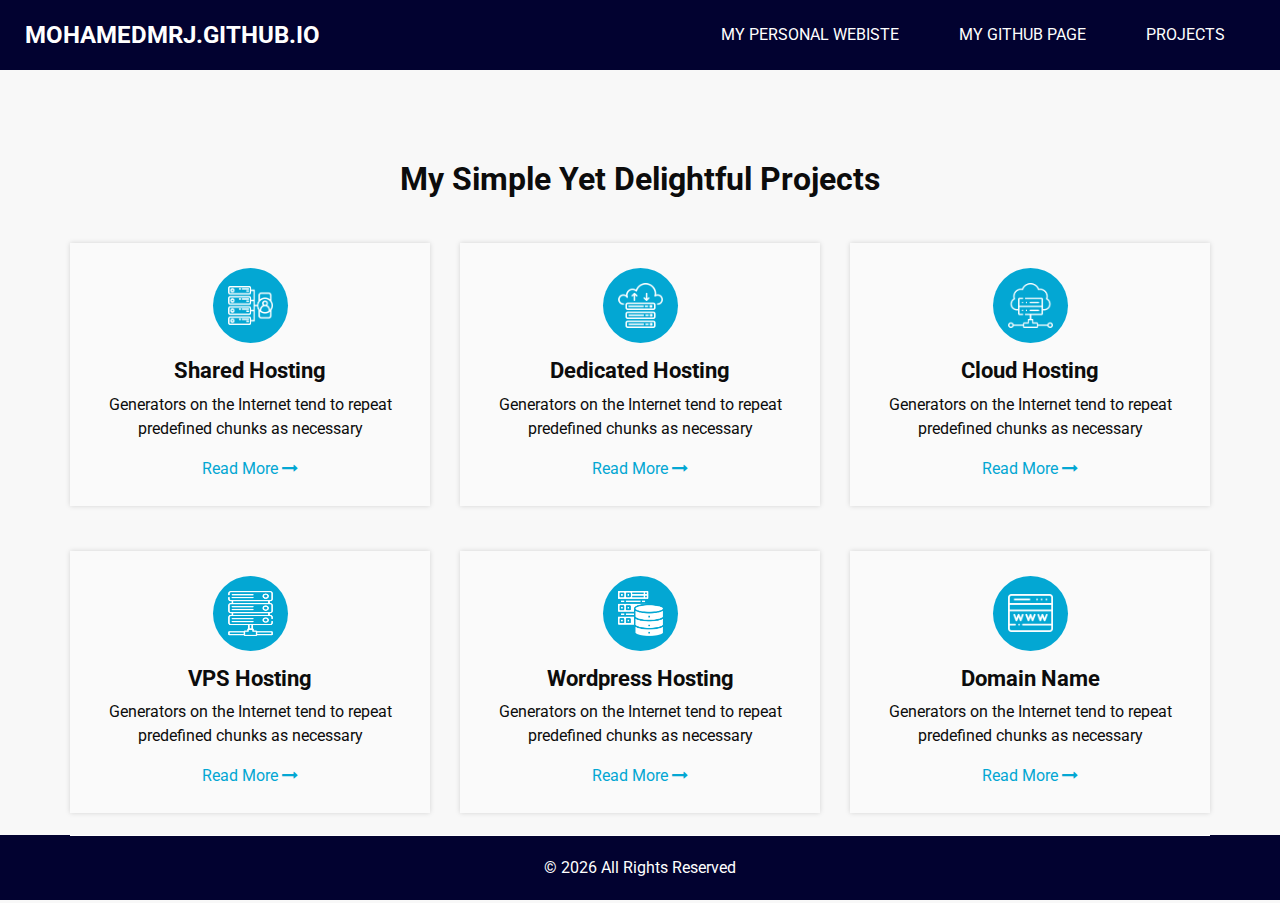
<file: index.html>
<!DOCTYPE html>
<html>

<head>
  <!-- Basic -->
  <meta charset="utf-8" />
  <meta http-equiv="X-UA-Compatible" content="IE=edge" />
  <!-- Mobile Metas -->
  <meta name="viewport" content="width=device-width, initial-scale=1, shrink-to-fit=no" />
  <!-- Site Metas -->
  <link rel="icon" href="images/fevicon.png" type="image/gif" />
  <meta name="keywords" content="" />
  <meta name="description" content="" />
  <meta name="author" content="" />

  <title>Hostit</title>


  <!-- bootstrap core css -->
  <link rel="stylesheet" type="text/css" href="css/bootstrap.css" />

  <!-- fonts style -->
  <link href="https://fonts.googleapis.com/css2?family=Roboto:wght@400;500;700;900&display=swap" rel="stylesheet">

  <!-- font awesome style -->
  <link href="css/font-awesome.min.css" rel="stylesheet" />

  <!-- Custom styles for this template -->
  <link href="css/style.css" rel="stylesheet" />
  <!-- responsive style -->
  <link href="css/responsive.css" rel="stylesheet" />

</head>

<body class="sub_page">

  <div class="hero_area">
    <!-- header section strats -->
    <header class="header_section">
      <div class="container-fluid">
        <nav class="navbar navbar-expand-lg custom_nav-container ">
          <a class="navbar-brand" href="index.html">
            <span>MohamedMrj.github.io</span>
          </a>

          <button class="navbar-toggler" type="button" data-toggle="collapse" data-target="#navbarSupportedContent" aria-controls="navbarSupportedContent" aria-expanded="false" aria-label="Toggle navigation">
            <span class=""> </span>
          </button>

          <div class="collapse navbar-collapse" id="navbarSupportedContent">
            <ul class="navbar-nav  ml-auto">
              <li class="nav-item ">
                <a class="nav-link" href="https://mohamedalmefrej.com/">My Personal Webiste<span class="sr-only">(current)</span></a>
              </li>
              <li class="nav-item">
                <a class="nav-link" href="https://github.com/MohamedMrj">My GitHub Page</a>
              </li>
              <li class="nav-item active">
                <a class="nav-link" href="index.html">Projects</a>
              </li>
            </ul>
              <!-- search button/icon
            <div class="quote_btn-container">
              <form class="form-inline">
                <button class="btn nav_search-btn" type="submit" aria-label="Search">
                  <i class="fa fa-search" aria-hidden="true"></i>
                </button>
              </form>
            </div>
            -->
          </div>
        </nav>
      </div>
    </header>
    <!-- end header section -->
  </div>

  <!-- service section -->

  <section class="service_section layout_padding">
    <div class="container">
      <div class="heading_container heading_center">
        <h2>
          My Simple Yet Delightful Projects
        </h2>
      </div>
    </div>
    <div class="container ">
      <div class="row">
        <div class="col-md-6 col-lg-4">
          <div class="box ">
            <div class="img-box">
              <img src="images/s1.png" alt="">
            </div>
            <div class="detail-box">
              <h4>
                Shared Hosting
              </h4>
              <p>
                Generators on the Internet tend to repeat predefined chunks as necessary
              </p>
              <a href="#">
                Read More
                <i class="fa fa-long-arrow-right" aria-hidden="true"></i>

              </a>
            </div>
          </div>
        </div>
        <div class="col-md-6 col-lg-4">
          <div class="box ">
            <div class="img-box">
              <img src="images/s2.png" alt="">
            </div>
            <div class="detail-box">
              <h4>
                Dedicated Hosting
              </h4>
              <p>
                Generators on the Internet tend to repeat predefined chunks as necessary
              </p>
              <a href="">
                Read More
                <i class="fa fa-long-arrow-right" aria-hidden="true"></i>

              </a>
            </div>
          </div>
        </div>
        <div class="col-md-6 col-lg-4 ">
          <div class="box ">
            <div class="img-box">
              <img src="images/s3.png" alt="">
            </div>
            <div class="detail-box">
              <h4>
                Cloud Hosting
              </h4>
              <p>
                Generators on the Internet tend to repeat predefined chunks as necessary
              </p>
              <a href="">
                Read More
                <i class="fa fa-long-arrow-right" aria-hidden="true"></i>

              </a>
            </div>
          </div>
        </div>
        <div class="col-md-6 col-lg-4">
          <div class="box ">
            <div class="img-box">
              <img src="images/s4.png" alt="">
            </div>
            <div class="detail-box">
              <h4>
                VPS Hosting
              </h4>
              <p>
                Generators on the Internet tend to repeat predefined chunks as necessary
              </p>
              <a href="">
                Read More
                <i class="fa fa-long-arrow-right" aria-hidden="true"></i>

              </a>
            </div>
          </div>
        </div>
        <div class="col-md-6 col-lg-4">
          <div class="box ">
            <div class="img-box">
              <img src="images/s5.png" alt="">
            </div>
            <div class="detail-box">
              <h4>
                Wordpress Hosting
              </h4>
              <p>
                Generators on the Internet tend to repeat predefined chunks as necessary
              </p>
              <a href="">
                Read More
                <i class="fa fa-long-arrow-right" aria-hidden="true"></i>

              </a>
            </div>
          </div>
        </div>
        <div class="col-md-6 col-lg-4">
          <div class="box ">
            <div class="img-box">
              <img src="images/s6.png" alt="">
            </div>
            <div class="detail-box">
              <h4>
                Domain Name
              </h4>
              <p>
                Generators on the Internet tend to repeat predefined chunks as necessary
              </p>
              <a href="">
                Read More
                <i class="fa fa-long-arrow-right" aria-hidden="true"></i>

              </a>
            </div>
          </div>
        </div>
      </div>
    </div>
  </section>

  <!-- end service section -->


  <!-- info section -->
  <!-- end info section -->


  <!-- footer section -->
  <footer class="footer_section">
    <div class="container">
      <p>
        &copy; <span id="displayYear"></span> All Rights Reserved
        
      </p>
    </div>
  </footer>
  <!-- footer section -->

  <!-- jQery -->
  <script src="js/jquery-3.4.1.min.js"></script>
  <!-- bootstrap js -->
  <script src="js/bootstrap.js"></script>
  <!-- custom js -->
  <script src="js/custom.js"></script>


</body>

</html>
</file>
<file: css/style.css>
body {
  font-family: "Roboto", sans-serif;
  color: #0c0c0c;
  background-color: #f8f8f8;
  overflow-x: hidden;
}

.layout_padding {
  padding: 90px 0;
}

.layout_padding2 {
  padding: 75px 0;
}

.layout_padding2-top {
  padding-top: 75px;
}

.layout_padding2-bottom {
  padding-bottom: 75px;
}

.layout_padding-top {
  padding-top: 90px;
}

.layout_padding-bottom {
  padding-bottom: 90px;
}

.heading_container {
  display: -webkit-box;
  display: -ms-flexbox;
  display: flex;
  -webkit-box-orient: vertical;
  -webkit-box-direction: normal;
      -ms-flex-direction: column;
          flex-direction: column;
  -webkit-box-align: start;
      -ms-flex-align: start;
          align-items: flex-start;
}

.heading_container h2 {
  position: relative;
  font-weight: bold;
  margin: 0;
}

.heading_container.heading_center {
  -webkit-box-align: center;
      -ms-flex-align: center;
          align-items: center;
  text-align: center;
}

.heading_container p {
  margin-top: 10px;
  margin-bottom: 0;
}

.container_border_style {
  position: relative;
  padding: 20px;
}

.container_border_style::before, .container_border_style::after {
  content: "";
  position: absolute;
  top: 50%;
  width: 3px;
  height: 90px;
  background-color: #03a7d3;
  -webkit-transform: translateY(-50%);
          transform: translateY(-50%);
}

.container_border_style::before {
  left: 0;
}

.container_border_style::after {
  right: 0;
}

a,
a:hover,
a:focus {
  text-decoration: none;
}

a:hover,
a:focus {
  color: initial;
}

.btn,
.btn:focus {
  outline: none !important;
  -webkit-box-shadow: none;
          box-shadow: none;
}

/*header section*/
.hero_area {
  position: relative;
  background-color: #020230;
  min-height: 100vh;
  display: -webkit-box;
  display: -ms-flexbox;
  display: flex;
  -webkit-box-orient: vertical;
  -webkit-box-direction: normal;
      -ms-flex-direction: column;
          flex-direction: column;
}

.sub_page .hero_area {
  min-height: auto;
}

.header_section .container-fluid {
  padding-right: 25px;
  padding-left: 25px;
}

.navbar-brand span {
  font-weight: bold;
  color: #ffffff;
  font-size: 24px;
  text-transform: uppercase;
}

.custom_nav-container {
  padding: 10px 0;
}

.custom_nav-container .navbar-nav .nav-item .nav-link {
  padding: 3px 15px;
  margin: 10px 15px;
  color: #ffffff;
  text-align: center;
  text-transform: uppercase;
}

.custom_nav-container .nav_search-btn {
  width: 35px;
  height: 35px;
  padding: 0;
  border: none;
  color: #ffffff;
  margin: 0 20px;
}

.custom_nav-container .navbar-toggler {
  outline: none;
}

.custom_nav-container .navbar-toggler {
  padding: 0;
  width: 37px;
  height: 42px;
  -webkit-transition: all 0.3s;
  transition: all 0.3s;
}

.custom_nav-container .navbar-toggler span {
  display: block;
  width: 35px;
  height: 4px;
  background-color: #ffffff;
  margin: 7px 0;
  -webkit-transition: all 0.3s;
  transition: all 0.3s;
  position: relative;
  border-radius: 5px;
  transition: all 0.3s;
}

.custom_nav-container .navbar-toggler span::before, .custom_nav-container .navbar-toggler span::after {
  content: "";
  position: absolute;
  left: 0;
  height: 100%;
  width: 100%;
  background-color: #ffffff;
  top: -10px;
  border-radius: 5px;
  -webkit-transition: all 0.3s;
  transition: all 0.3s;
}

.custom_nav-container .navbar-toggler span::after {
  top: 10px;
}

.custom_nav-container .navbar-toggler[aria-expanded="true"] {
  -webkit-transform: rotate(360deg);
          transform: rotate(360deg);
}

.custom_nav-container .navbar-toggler[aria-expanded="true"] span {
  -webkit-transform: rotate(45deg);
          transform: rotate(45deg);
}

.custom_nav-container .navbar-toggler[aria-expanded="true"] span::before, .custom_nav-container .navbar-toggler[aria-expanded="true"] span::after {
  -webkit-transform: rotate(90deg);
          transform: rotate(90deg);
  top: 0;
}

.custom_nav-container .navbar-toggler[aria-expanded="true"] .s-1 {
  -webkit-transform: rotate(45deg);
          transform: rotate(45deg);
  margin: 0;
  margin-bottom: -4px;
}

.custom_nav-container .navbar-toggler[aria-expanded="true"] .s-2 {
  display: none;
}

.custom_nav-container .navbar-toggler[aria-expanded="true"] .s-3 {
  -webkit-transform: rotate(-45deg);
          transform: rotate(-45deg);
  margin: 0;
  margin-top: -4px;
}

.custom_nav-container .navbar-toggler[aria-expanded="false"] .s-1,
.custom_nav-container .navbar-toggler[aria-expanded="false"] .s-2,
.custom_nav-container .navbar-toggler[aria-expanded="false"] .s-3 {
  -webkit-transform: none;
          transform: none;
}

.quote_btn-container {
  display: -webkit-box;
  display: -ms-flexbox;
  display: flex;
  -webkit-box-align: center;
      -ms-flex-align: center;
          align-items: center;
}

.quote_btn-container a {
  color: #ffffff;
  text-transform: uppercase;
}

.quote_btn-container a span {
  margin-left: 5px;
}

/*end header section*/
/* slider section */
.slider_section {
  -webkit-box-flex: 1;
      -ms-flex: 1;
          flex: 1;
  display: -webkit-box;
  display: -ms-flexbox;
  display: flex;
  -webkit-box-align: center;
      -ms-flex-align: center;
          align-items: center;
  padding-top: 45px;
  padding-bottom: 90px;
}

.slider_section .row {
  -webkit-box-align: center;
      -ms-flex-align: center;
          align-items: center;
}

.slider_section #customCarousel1 {
  width: 100%;
  position: unset;
}

.slider_section .detail-box {
  color: #ffffff;
}

.slider_section .detail-box h1 {
  font-weight: bold;
  margin-bottom: 25px;
  font-size: 2rem;
}

.slider_section .detail-box h1 span {
  font-size: 3rem;
  color: #03a7d3;
}

.slider_section .detail-box .btn-box {
  display: -webkit-box;
  display: -ms-flexbox;
  display: flex;
  margin: 0 -5px;
}

.slider_section .detail-box a {
  margin: 5px;
  width: 195px;
  text-align: center;
}

.slider_section .detail-box .btn-1 {
  display: inline-block;
  padding: 10px 15px;
  background-color: #03a7d3;
  color: #ffffff;
  border-radius: 5px;
  border: 1px solid #03a7d3;
  -webkit-transition: all .3s;
  transition: all .3s;
}

.slider_section .detail-box .btn-1:hover {
  background-color: transparent;
  color: #03a7d3;
}

.slider_section .detail-box .btn-2 {
  display: inline-block;
  padding: 10px 15px;
  background-color: #ff4646;
  color: #ffffff;
  border-radius: 5px;
  border: 1px solid #ff4646;
  -webkit-transition: all .3s;
  transition: all .3s;
}

.slider_section .detail-box .btn-2:hover {
  background-color: transparent;
  color: #ff4646;
}

.slider_section .img-box img {
  width: 100%;
}

.slider_section .carousel_btn-box {
  position: absolute;
  bottom: 0;
  left: 0;
  display: -webkit-box;
  display: -ms-flexbox;
  display: flex;
  -webkit-box-pack: justify;
      -ms-flex-pack: justify;
          justify-content: space-between;
  width: 100%;
  height: 50px;
  z-index: 3;
  font-size: 22px;
}

.slider_section .carousel_btn-box .carousel-control-prev,
.slider_section .carousel_btn-box .carousel-control-next {
  position: unset;
  width: 50px;
  height: 50px;
  background-color: #03a7d3;
  opacity: 1;
  font-size: 28px;
  -webkit-transition: all .3s;
  transition: all .3s;
}

.slider_section .carousel_btn-box .carousel-control-prev:hover,
.slider_section .carousel_btn-box .carousel-control-next:hover {
  background-color: #ffffff;
  color: #000000;
}

.about_section .row {
  -webkit-box-align: center;
      -ms-flex-align: center;
          align-items: center;
}

.about_section .img-box img {
  max-width: 100%;
}

.about_section .detail-box p {
  color: #999;
  margin-top: 15px;
}

.about_section .detail-box a {
  display: inline-block;
  padding: 10px 45px;
  background-color: #ff4646;
  color: #ffffff;
  border-radius: 5px;
  border: 1px solid #ff4646;
  -webkit-transition: all .3s;
  transition: all .3s;
  margin-top: 15px;
}

.about_section .detail-box a:hover {
  background-color: transparent;
  color: #ff4646;
}

.service_section {
  position: relative;
}

.service_section .box {
  margin-top: 45px;
  display: -webkit-box;
  display: -ms-flexbox;
  display: flex;
  -webkit-box-orient: vertical;
  -webkit-box-direction: normal;
      -ms-flex-direction: column;
          flex-direction: column;
  -webkit-box-align: center;
      -ms-flex-align: center;
          align-items: center;
  text-align: center;
  padding: 25px;
  background-color: #fafafa;
  -webkit-box-shadow: 0 0 5px 0 rgba(0, 0, 0, 0.15);
          box-shadow: 0 0 5px 0 rgba(0, 0, 0, 0.15);
}

.service_section .box .img-box {
  width: 75px;
  height: 75px;
  background-color: #03a7d3;
  border-radius: 100%;
  display: -webkit-box;
  display: -ms-flexbox;
  display: flex;
  -webkit-box-pack: center;
      -ms-flex-pack: center;
          justify-content: center;
  -webkit-box-align: center;
      -ms-flex-align: center;
          align-items: center;
  -webkit-transition: all .2s;
  transition: all .2s;
  padding: 10px;
}

.service_section .box .img-box img {
  width: 100%;
  max-width: 45px;
  max-height: 45px;
}

.service_section .box .detail-box {
  margin-top: 15px;
}

.service_section .box .detail-box h4 {
  font-weight: bold;
  font-size: 22px;
}

.service_section .box .detail-box a {
  color: #03a7d3;
}

.service_section .box .detail-box a:hover {
  color: #ff4646;
}

.service_section .box:hover .img-box {
  background-color: #ff4646;
}

.server_section {
  background: linear-gradient(110deg, transparent 25%, #020230 25%);
  padding: 55px 0;
  color: #ffffff;
}

.server_section .row {
  -webkit-box-align: center;
      -ms-flex-align: center;
          align-items: center;
}

.server_section .img-box {
  position: relative;
}

.server_section .img-box img {
  width: 100%;
}

.server_section .img-box .play_btn {
  position: absolute;
  top: 50%;
  left: 50%;
  display: -webkit-box;
  display: -ms-flexbox;
  display: flex;
  -webkit-box-align: center;
      -ms-flex-align: center;
          align-items: center;
  -webkit-box-pack: center;
      -ms-flex-pack: center;
          justify-content: center;
  width: 65px;
  height: 65px;
  -webkit-transform: translate(-50%, -50%);
          transform: translate(-50%, -50%);
  border: none;
}

.server_section .img-box .play_btn button {
  background-color: transparent;
  border: none;
  background-color: #03a7d3;
  color: #ffffff;
  width: 100%;
  height: 100%;
  border-radius: 100%;
  position: relative;
  z-index: 3;
  outline: none;
}

.server_section .img-box .play_btn:before, .server_section .img-box .play_btn:after {
  content: "";
  width: 100%;
  height: 100%;
  position: absolute;
  top: 50%;
  left: 50%;
  background-color: #03a7d3;
  opacity: 1;
  border-radius: 100%;
  -webkit-transform: translate(-50%, -50%);
          transform: translate(-50%, -50%);
}

.server_section .img-box .play_btn:before {
  z-index: 2;
  -webkit-animation: before-animation 1500ms infinite;
          animation: before-animation 1500ms infinite;
}

.server_section .img-box .play_btn:after {
  z-index: 1;
  -webkit-animation: after-animation 1500ms infinite;
          animation: after-animation 1500ms infinite;
}

@-webkit-keyframes before-animation {
  0% {
    -webkit-transform: translateX(-50%) translateY(-50%) translateZ(0) scale(1);
            transform: translateX(-50%) translateY(-50%) translateZ(0) scale(1);
    opacity: 1;
  }
  100% {
    -webkit-transform: translateX(-50%) translateY(-50%) translateZ(0) scale(1.5);
            transform: translateX(-50%) translateY(-50%) translateZ(0) scale(1.5);
    opacity: 0;
  }
}

@keyframes before-animation {
  0% {
    -webkit-transform: translateX(-50%) translateY(-50%) translateZ(0) scale(1);
            transform: translateX(-50%) translateY(-50%) translateZ(0) scale(1);
    opacity: 1;
  }
  100% {
    -webkit-transform: translateX(-50%) translateY(-50%) translateZ(0) scale(1.5);
            transform: translateX(-50%) translateY(-50%) translateZ(0) scale(1.5);
    opacity: 0;
  }
}

@-webkit-keyframes after-animation {
  0% {
    -webkit-transform: translateX(-50%) translateY(-50%) translateZ(0) scale(1);
            transform: translateX(-50%) translateY(-50%) translateZ(0) scale(1);
    opacity: 1;
  }
  100% {
    -webkit-transform: translateX(-50%) translateY(-50%) translateZ(0) scale(2);
            transform: translateX(-50%) translateY(-50%) translateZ(0) scale(2);
    opacity: 0;
  }
}

@keyframes after-animation {
  0% {
    -webkit-transform: translateX(-50%) translateY(-50%) translateZ(0) scale(1);
            transform: translateX(-50%) translateY(-50%) translateZ(0) scale(1);
    opacity: 1;
  }
  100% {
    -webkit-transform: translateX(-50%) translateY(-50%) translateZ(0) scale(2);
            transform: translateX(-50%) translateY(-50%) translateZ(0) scale(2);
    opacity: 0;
  }
}

.server_section .detail-box a {
  display: inline-block;
  padding: 10px 45px;
  background-color: #ff4646;
  color: #ffffff;
  border-radius: 5px;
  border: 1px solid #ff4646;
  -webkit-transition: all .3s;
  transition: all .3s;
  margin-top: 25px;
}

.server_section .detail-box a:hover {
  background-color: transparent;
  color: #ff4646;
}

.price_section .price_container {
  display: -webkit-box;
  display: -ms-flexbox;
  display: flex;
  -ms-flex-wrap: wrap;
      flex-wrap: wrap;
  -webkit-box-pack: center;
      -ms-flex-pack: center;
          justify-content: center;
  text-align: center;
}

.price_section .price_container .box {
  margin: 45px 15px 0 15px;
}

.price_section .price_container .box .detail-box {
  width: 300px;
  padding: 40px 20px 15px 20px;
  background-color: #fff;
  border-radius: 25px;
  -webkit-box-shadow: 0 0 5px 0 rgba(0, 0, 0, 0.1);
          box-shadow: 0 0 5px 0 rgba(0, 0, 0, 0.1);
}

.price_section .price_container .box .detail-box h2 {
  font-weight: bold;
}

.price_section .price_container .box .detail-box h2 span {
  font-size: 3rem;
}

.price_section .price_container .box .detail-box h6 {
  text-transform: uppercase;
  color: #03a7d3;
  font-size: 20px;
  margin-bottom: 10px;
}

.price_section .price_container .box .price_features {
  padding: 0;
  list-style-type: none;
}

.price_section .price_container .box .price_features li {
  margin: 10px 0;
}

.price_section .price_container .box .btn-box {
  margin-top: 25px;
}

.price_section .price_container .box .btn-box a {
  display: inline-block;
  padding: 10px 35px;
  background-color: #ff4646;
  color: #ffffff;
  border-radius: 5px;
  border: 1px solid #ff4646;
  -webkit-transition: all .3s;
  transition: all .3s;
  border: none;
}

.price_section .price_container .box .btn-box a:hover {
  background-color: transparent;
  color: #ff4646;
}

.price_section .price_container .box .btn-box a:hover {
  background-color: #03a7d3;
  color: #ffffff;
}

.price_section .price_container .box:hover {
  color: #ffffff;
}

.price_section .price_container .box:hover .detail-box {
  background-color: #03a7d3;
}

.price_section .price_container .box:hover h6 {
  color: #ffffff;
}

.price_section .price_container .box:hover a {
  background-color: #03a7d3;
  color: #ffffff;
}

.client_section {
  padding-bottom: 45px;
}

.client_section .heading_container {
  margin-bottom: 35px;
}

.client_section .box {
  display: -webkit-box;
  display: -ms-flexbox;
  display: flex;
  -webkit-box-align: center;
      -ms-flex-align: center;
          align-items: center;
  margin: 45px 0;
}

.client_section .box .img-box {
  width: 125px;
  height: 125px;
  min-width: 125px;
  border-radius: 100%;
  overflow: hidden;
  margin-right: -65px;
  position: relative;
}

.client_section .box .img-box img {
  width: 100%;
}

.client_section .box .client_info {
  display: -webkit-box;
  display: -ms-flexbox;
  display: flex;
  -webkit-box-pack: justify;
      -ms-flex-pack: justify;
          justify-content: space-between;
}

.client_section .box .client_info .client_name h5 {
  font-weight: bold;
  color: #03a7d3;
  margin-bottom: 0;
  text-transform: uppercase;
}

.client_section .box .client_info .client_name h6 {
  margin-bottom: 0;
  color: #ff4646;
  font-weight: normal;
  font-size: 14px;
  text-transform: uppercase;
}

.client_section .box .client_info i {
  font-size: 24px;
  color: #03a7d3;
}

.client_section .box p {
  margin-top: 25px;
}

.client_section .box .detail-box {
  background-color: #ffffff;
  padding: 45px 45px 45px 85px;
  -webkit-box-shadow: 0 0 5px 0 rgba(0, 0, 0, 0.2);
          box-shadow: 0 0 5px 0 rgba(0, 0, 0, 0.2);
}

.client_section .carousel-control-prev,
.client_section .carousel-control-next {
  width: 50px;
  height: 50px;
  background-color: #03a7d3;
  opacity: 1;
  font-size: 28px;
  font-weight: bold;
  top: 50%;
  -webkit-transform: translateY(-50%);
          transform: translateY(-50%);
}

.client_section .carousel-control-prev {
  left: 0;
}

.client_section .carousel-control-next {
  right: 0;
}

.contact_section {
  position: relative;
}

.contact_section .heading_container {
  margin-bottom: 45px;
}

.contact_section .form_container input {
  width: 100%;
  border: 1px solid #b0b0b0;
  height: 50px;
  margin-bottom: 25px;
  padding-left: 15px;
  background-color: transparent;
  outline: none;
  color: #101010;
}

.contact_section .form_container input::-webkit-input-placeholder {
  color: #b0b0b0;
}

.contact_section .form_container input:-ms-input-placeholder {
  color: #b0b0b0;
}

.contact_section .form_container input::-ms-input-placeholder {
  color: #b0b0b0;
}

.contact_section .form_container input::placeholder {
  color: #b0b0b0;
}

.contact_section .form_container input.message-box {
  height: 120px;
}

.contact_section .form_container .btn_box {
  display: -webkit-box;
  display: -ms-flexbox;
  display: flex;
  -webkit-box-pack: center;
      -ms-flex-pack: center;
          justify-content: center;
}

.contact_section .form_container button {
  border: none;
  text-transform: uppercase;
  display: inline-block;
  padding: 15px 65px;
  background-color: #ff4646;
  color: #ffffff;
  border-radius: 0;
  border: 1px solid #ff4646;
  -webkit-transition: all .3s;
  transition: all .3s;
  font-weight: bold;
}

.contact_section .form_container button:hover {
  background-color: transparent;
  color: #ff4646;
}

/* info section */
.info_section {
  background-color: #020230;
  color: #ffffff;
}

.info_section h4 {
  font-weight: 600;
  margin-bottom: 20px;
}

.info_section .info_contact .contact_link_box {
  display: -webkit-box;
  display: -ms-flexbox;
  display: flex;
  -webkit-box-orient: vertical;
  -webkit-box-direction: normal;
      -ms-flex-direction: column;
          flex-direction: column;
}

.info_section .info_contact .contact_link_box a {
  margin: 5px 0;
  color: #ffffff;
}

.info_section .info_contact .contact_link_box a i {
  margin-right: 5px;
}

.info_section .info_contact .contact_link_box a:hover {
  color: #ff4646;
}

.info_section .info_social {
  display: -webkit-box;
  display: -ms-flexbox;
  display: flex;
  margin-top: 20px;
}

.info_section .info_social a {
  display: -webkit-box;
  display: -ms-flexbox;
  display: flex;
  -webkit-box-pack: center;
      -ms-flex-pack: center;
          justify-content: center;
  -webkit-box-align: center;
      -ms-flex-align: center;
          align-items: center;
  color: #ffffff;
  border-radius: 100%;
  margin-right: 10px;
  font-size: 24px;
}

.info_section .info_social a:hover {
  color: #ff4646;
}

.info_section .info_links {
  display: -webkit-box;
  display: -ms-flexbox;
  display: flex;
  -webkit-box-orient: vertical;
  -webkit-box-direction: normal;
      -ms-flex-direction: column;
          flex-direction: column;
  -ms-flex-wrap: wrap;
      flex-wrap: wrap;
}

.info_section .info_links a {
  display: -webkit-box;
  display: -ms-flexbox;
  display: flex;
  -webkit-box-align: center;
      -ms-flex-align: center;
          align-items: center;
  margin-bottom: 15px;
  color: #ffffff;
}

.info_section .info_links a img {
  margin-right: 10px;
}

.info_section .info_links a:hover, .info_section .info_links a.active {
  color: #ff4646;
}

.info_section form input {
  border: none;
  border-bottom: 1px solid #ffffff;
  background-color: transparent;
  width: 100%;
  height: 45px;
  color: #ffffff;
  outline: none;
}

.info_section form input::-webkit-input-placeholder {
  color: #ffffff;
}

.info_section form input:-ms-input-placeholder {
  color: #ffffff;
}

.info_section form input::-ms-input-placeholder {
  color: #ffffff;
}

.info_section form input::placeholder {
  color: #ffffff;
}

.info_section form button {
  width: 100%;
  text-align: center;
  display: inline-block;
  padding: 10px 55px;
  background-color: #ff4646;
  color: #ffffff;
  border-radius: 0;
  border: 1px solid #ff4646;
  -webkit-transition: all .3s;
  transition: all .3s;
  margin-top: 15px;
}

.info_section form button:hover {
  background-color: transparent;
  color: #ff4646;
}

/* end info section */
/* footer section */
.footer_section {
  position: fixed;
  bottom: 0;
  left: 0;
  width: 100%;
  background-color: #020230;
  text-align: center;
}

.footer_section p {
  color: #ffffff;
  padding: 20px 0;
  margin: 0;
  border-top: 1px solid #ffffff;
}

.footer_section p a {
  color: inherit;
}

/*# sourceMappingURL=style.css.map */
</file>
<file: css/responsive.css>
@media (max-width: 1300px) {}

@media (max-width: 1120px) {}

@media (max-width: 992px) {
  .hero_area {
    min-height: auto;
  }

  #navbarSupportedContent {
    padding: 15px 0 25px 0;
  }

  .quote_btn-container {
    flex-direction: column;
    align-items: center;
  }

  .quote_btn-container a {
    margin-right: 0;
    margin-top: 10px;
  }

  .slider_section {
    padding: 45px 0 90px 0;
  }


  .client_section .box {
    margin: 15px;
  }

  .client_section .carousel_btn-box {
    display: flex;
    justify-content: center;
    margin-top: 45px;
  }

  .client_section .carousel-control-prev,
  .client_section .carousel-control-next {
    position: unset;
    margin: 0 2.5px;
    width: 45px;
    height: 45px;
  }

  .info_section .info_main_row>div {
    margin-bottom: 25px;
  }
}

@media (max-width: 768px) {
  .slider_section .detail-box {
    margin-bottom: 45px;
    text-align: center;
  }

  .slider_section .detail-box .btn-box {
    justify-content: center;
  }

  .about_section .detail-box {
    margin-bottom: 45px;
  }


  .service_section .row .service_col_middle {
    order: 2;
  }

  .service_section .service_col_middle .box {
    margin-bottom: 45px;
  }

  .server_section {
    background: none;
    background-color: #020230;
  }

  .server_section .img-box {
    margin-bottom: 25px;
  }

  .contact_section .form_container {
    margin-right: 0;
    margin-bottom: 45px;
  }

  .info_section .row>div {
    display: flex;
    flex-direction: column;
    align-items: center;
    text-align: center;
    margin-bottom: 35px;
  }

  .info_section .info_links {
    align-items: center;
  }
}

@media (max-width: 576px) {


  .client_section .box {
    flex-direction: column;
    align-items: center;
  }

  .client_section .box .detail-box {
    padding: 85px 45px 45px 45px;

  }

  .client_section .box .img-box {
    margin-right: 0;
    margin-bottom: -65px;
  }
}

@media (max-width: 480px) {}

@media (max-width: 420px) {}

@media (max-width: 376px) {
  .slider_section .detail_box h1 {
    font-size: 2.5rem;
  }
}

@media (min-width: 1200px) {
  .container {
    max-width: 1170px;
  }
}
</file>
